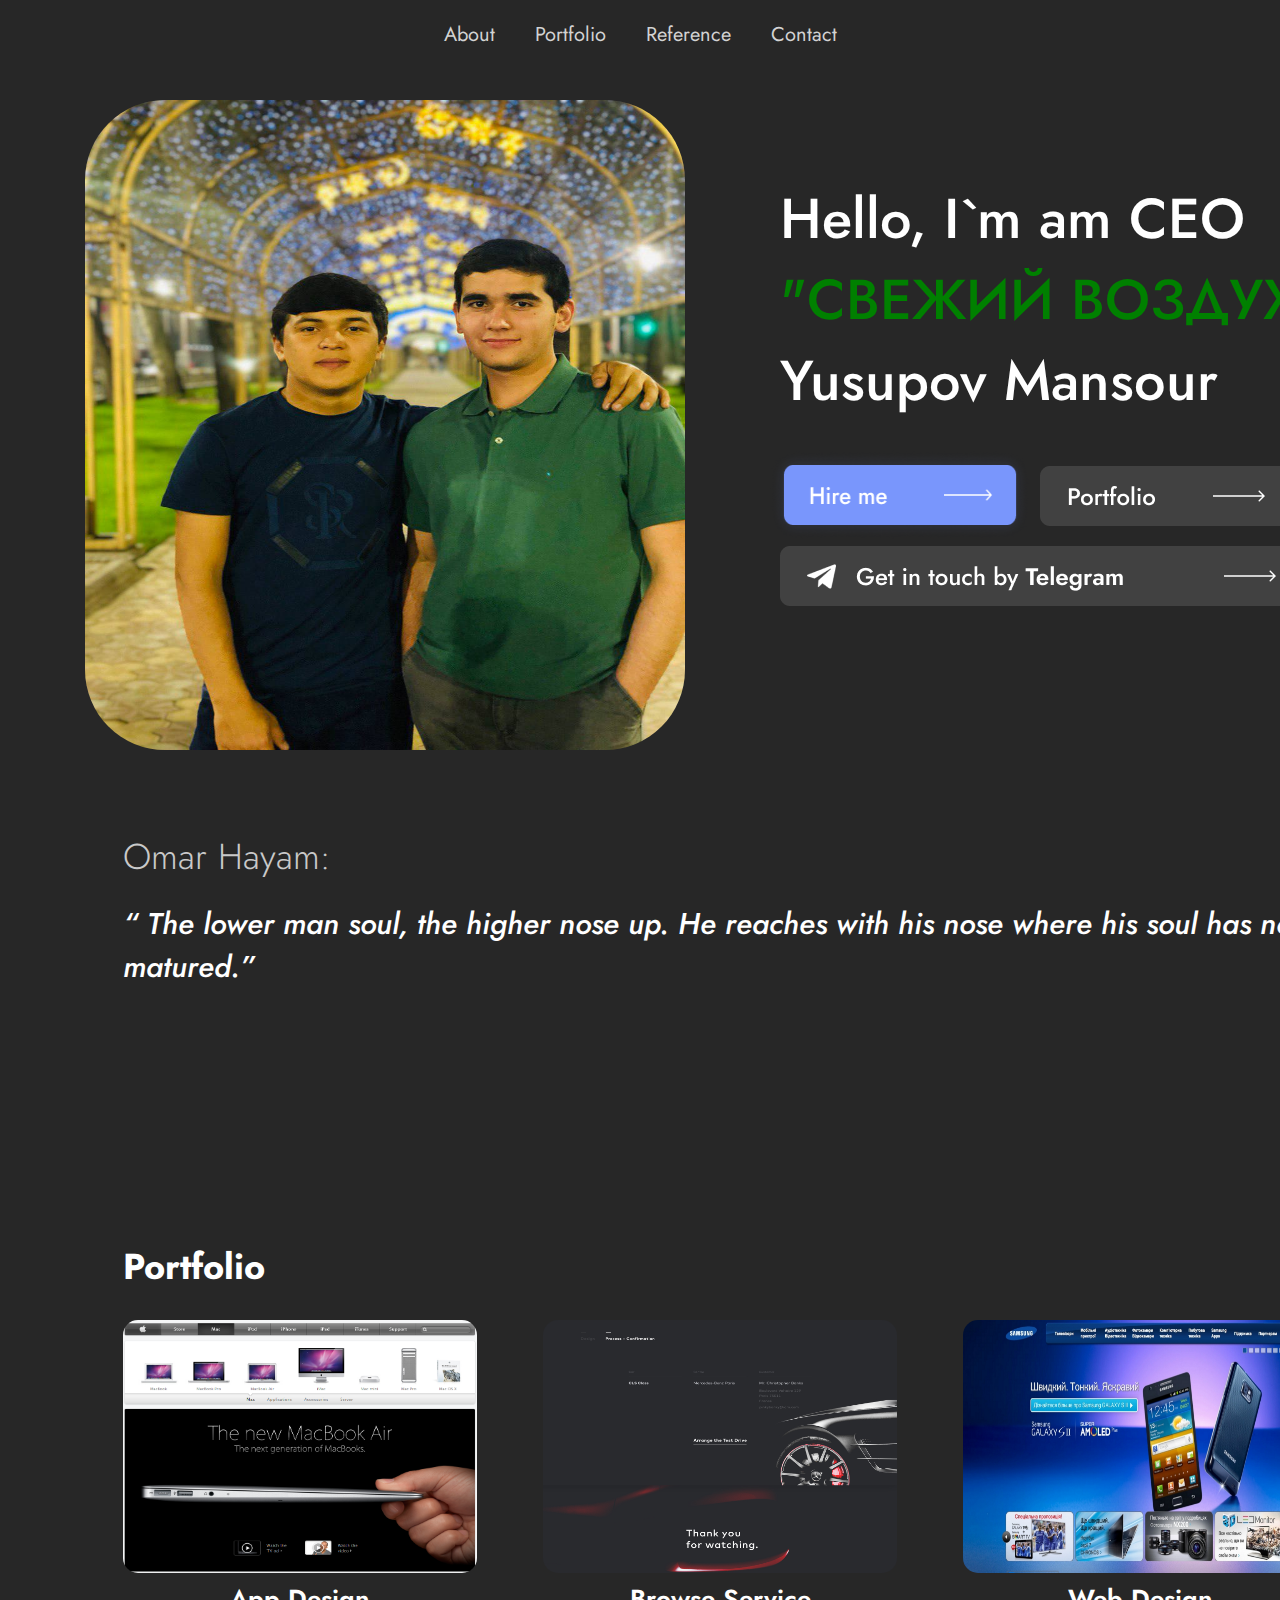
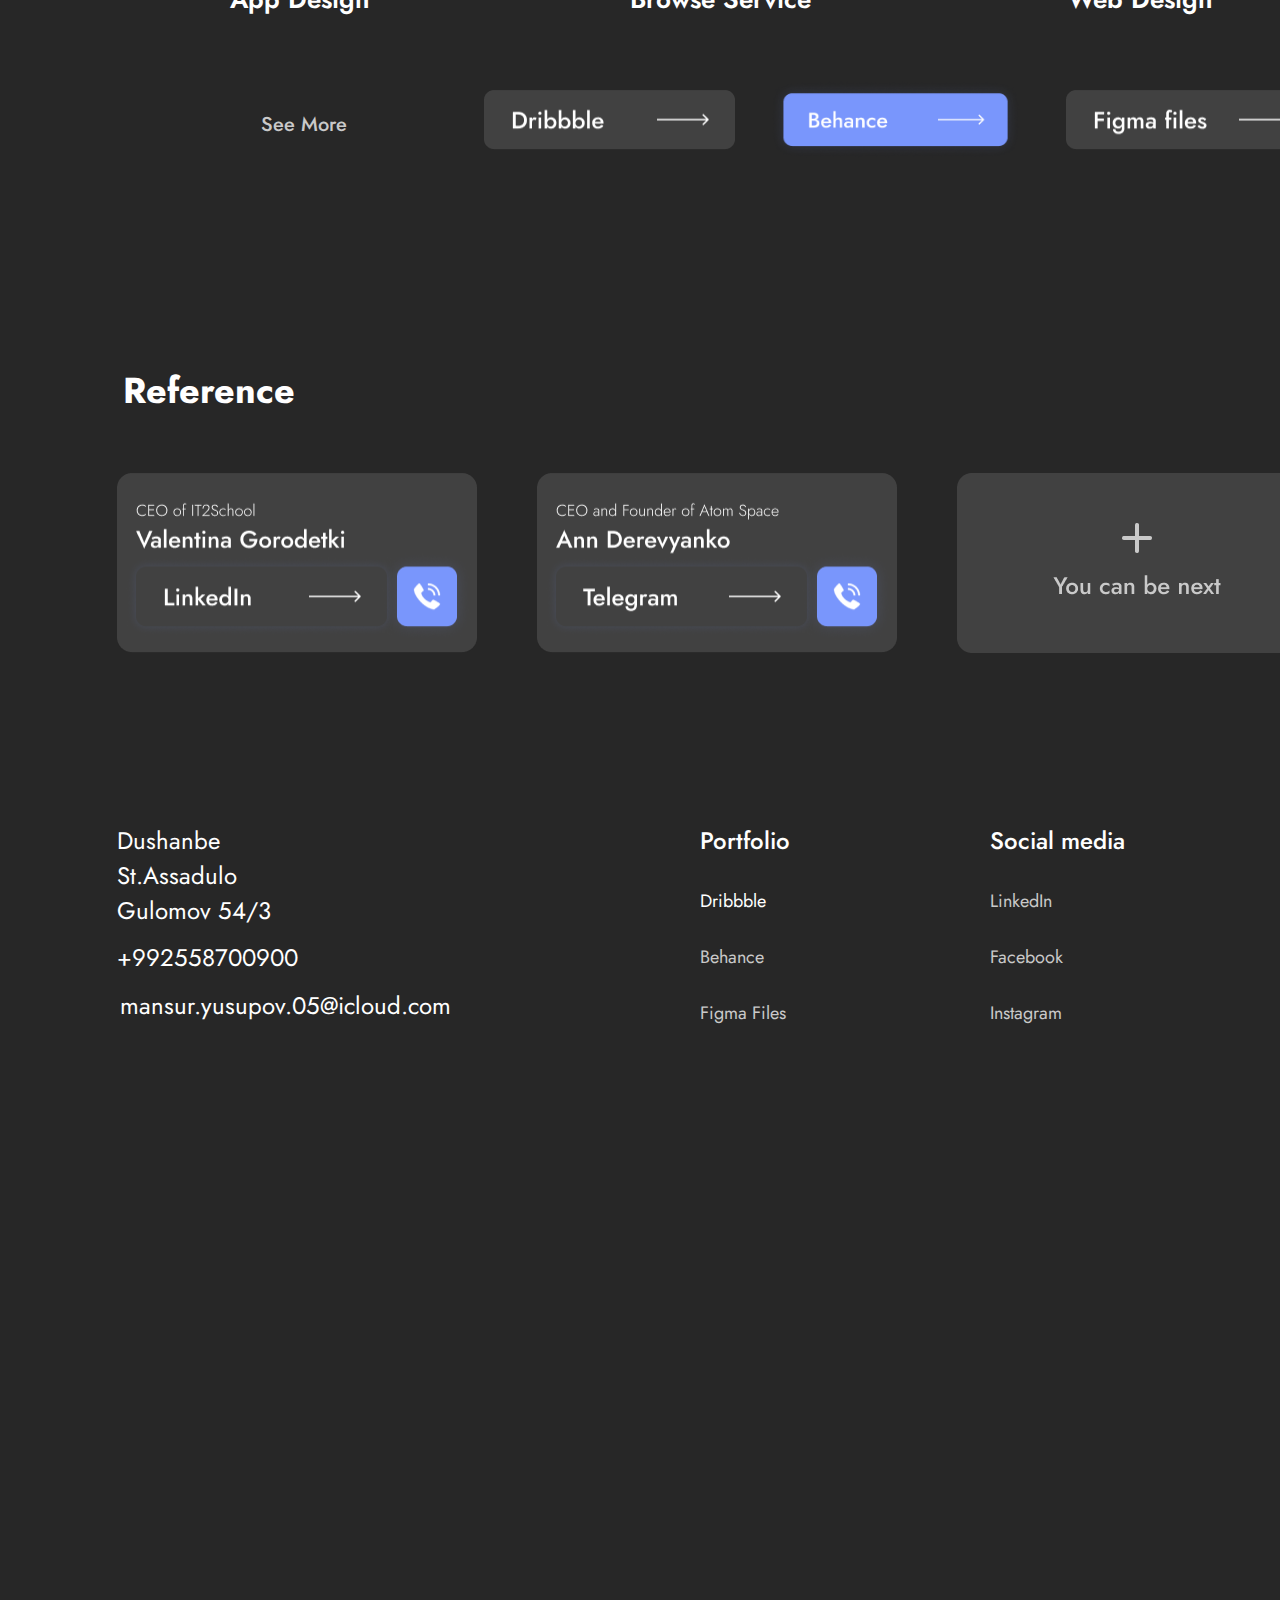
<file: index.html>
<!DOCTYPE html>
<html lang="en">
  <head>
    <meta charset="UTF-8" />
    <meta http-equiv="X-UA-Compatible" content="IE=edge" />
    <meta name="viewport" content="width=device-width, initial-scale=1.0" />
    <link rel="stylesheet" href="style.css" />
    <link rel="preconnect" href="https://fonts.googleapis.com" />
    <link rel="preconnect" href="https://fonts.gstatic.com" crossorigin />
    <link
      href="https://fonts.googleapis.com/css2?family=Jost:wght@100;200;300;400;500;600;700;800;900&family=Montserrat:wght@100;200;300;400;500;600;700;800;900&family=Nunito+Sans:wght@200;300;400;600;700;800;900&family=Open+Sans:wght@300;400;500;600;700&family=Oswald:wght@300;400;500;600;700&family=Raleway:ital,wght@0,100;0,200;0,300;0,400;0,500;0,600;0,700;0,800;1,500&display=swap"
      rel="stylesheet"
    />
    <title>Masters Of HTML</title>
  </head>
  <body>
    <div class="container">
      <div class="con1">
        <ul>
          <li><a href="about.html">About</a></li>
          <li><a href="portfolio.html">Portfolio</a></li>
          <li><a href="reference.html">Reference</a></li>
          <li><a href="contact.html">Contact</a></li>
        </ul>
      </div>
      <div class="con2">
        <img src="./image/m7.JPG" alt="" class="group2" />
        <h1 class="frunza">
          Hello, I`m am CEO <span class="air">"СВЕЖИЙ ВОЗДУХ"</span> Yusupov
          Mansour
        </h1>
        <a href=""><img src="./image/Group 7.png" alt="" class="group7" /></a>
        <a href=""><img src="./image/Group 6.png" alt="" class="group6" /></a>
        <a href="https://t.me/Mansour_003"
          ><img src="./image/Group 8.png" alt="" class="group8"
        /></a>
      </div>
      <div class="con3">
        <h1 class="massimo">Omar Hayam:</h1>
        <p class="life">
          “ The lower man soul, the higher nose up. He reaches with his nose
          where his soul has not matured.”
        </p>
      </div>
      <div class="con4">
        <h1 class="portfolio">Portfolio</h1>
        <img src="./image/mac.png" alt="" class="dribble" />
        <p class="app">App Design</p>
        <img src="./image/merin.png" alt="" class="travel" />
        <p class="browse">Browse Service</p>
        <img src="./image/sam.png" alt="" class="s" />
        <p class="web">Web Design</p>
        <p class="see">See More</p>
        <a href="#"
          ><img src="./image/Group 10.png" alt="" class="group10"
        /></a>
        <a href="#"><img src="./image/Group 9.png" alt="" class="group9" /></a>
        <a href="#"
          ><img src="./image/Group 11.png" alt="" class="group11"
        /></a>
      </div>
      <div class="con5">
        <h1 class="reference">Reference</h1>
        <img src="./image/Group 51.png" alt="" class="group51" />
        <img src="./image/Group 52.png" alt="" class="group52" />
        <img src="./image/Group 53.png" alt="" class="group53" />
      </div>
      <div class="con6">
        <h1 class="in">Dushanbe St.Assadulo Gulomov 54/3</h1>
        <p class="cell">+992558700900</p>
        <p class="net">mansur.yusupov.05@icloud.com</p>
        <a href="#"
          ><h1 class="folio">Portfolio</h1>
          <p class="d">Dribbble</p>
          <p class="b">Behance</p>
          <p class="f">Figma Files</p>
          <h1 class="media">Social media</h1>
          <p class="link">LinkedIn</p>
          <p class="face">Facebook</p>
          <p class="inst">Instagram</p></a
        >
      </div>
    </div>
  </body>
</html>
</file>
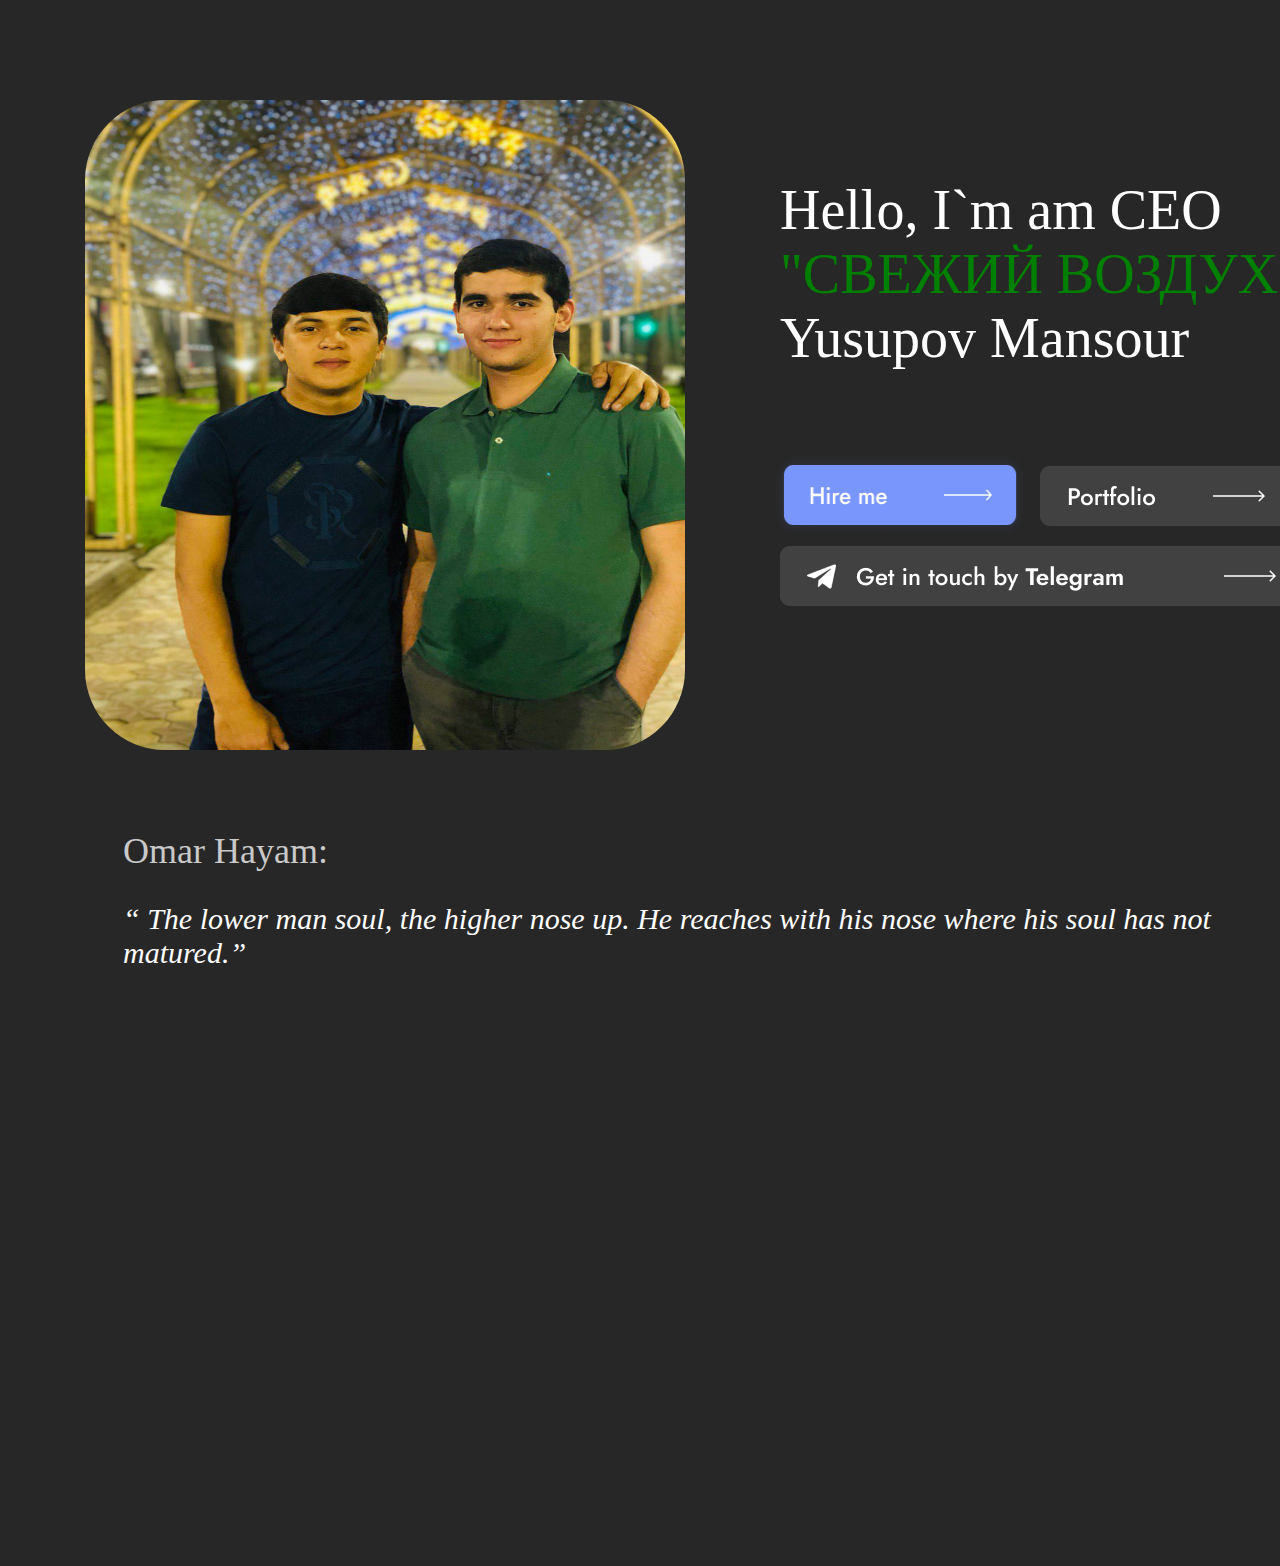
<file: about.html>
<!DOCTYPE html>
<html lang="en">
  <head>
    <meta charset="UTF-8" />
    <meta http-equiv="X-UA-Compatible" content="IE=edge" />
    <meta name="viewport" content="width=device-width, initial-scale=1.0" />
    <link rel="stylesheet" href="about.css" />
    <title>About</title>
  </head>
  <body>
    <div class="about">
      <div class="con2">
        <img src="./image/m7.JPG" alt="" class="group2" />
        <h1 class="frunza">
          Hello, I`m am CEO <span class="air">"СВЕЖИЙ ВОЗДУХ"</span> Yusupov
          Mansour
        </h1>
        <a href=""><img src="./image/Group 7.png" alt="" class="group7" /></a>
        <a href=""><img src="./image/Group 6.png" alt="" class="group6" /></a>
        <a href="https://t.me/Mansour_003"
          ><img src="./image/Group 8.png" alt="" class="group8"
        /></a>
      </div>
      <div class="con3">
        <h1 class="massimo">Omar Hayam:</h1>
        <p class="life">
          “ The lower man soul, the higher nose up. He reaches with his nose
          where his soul has not matured.”
        </p>
      </div>
    </div>
  </body>
</html>
</file>
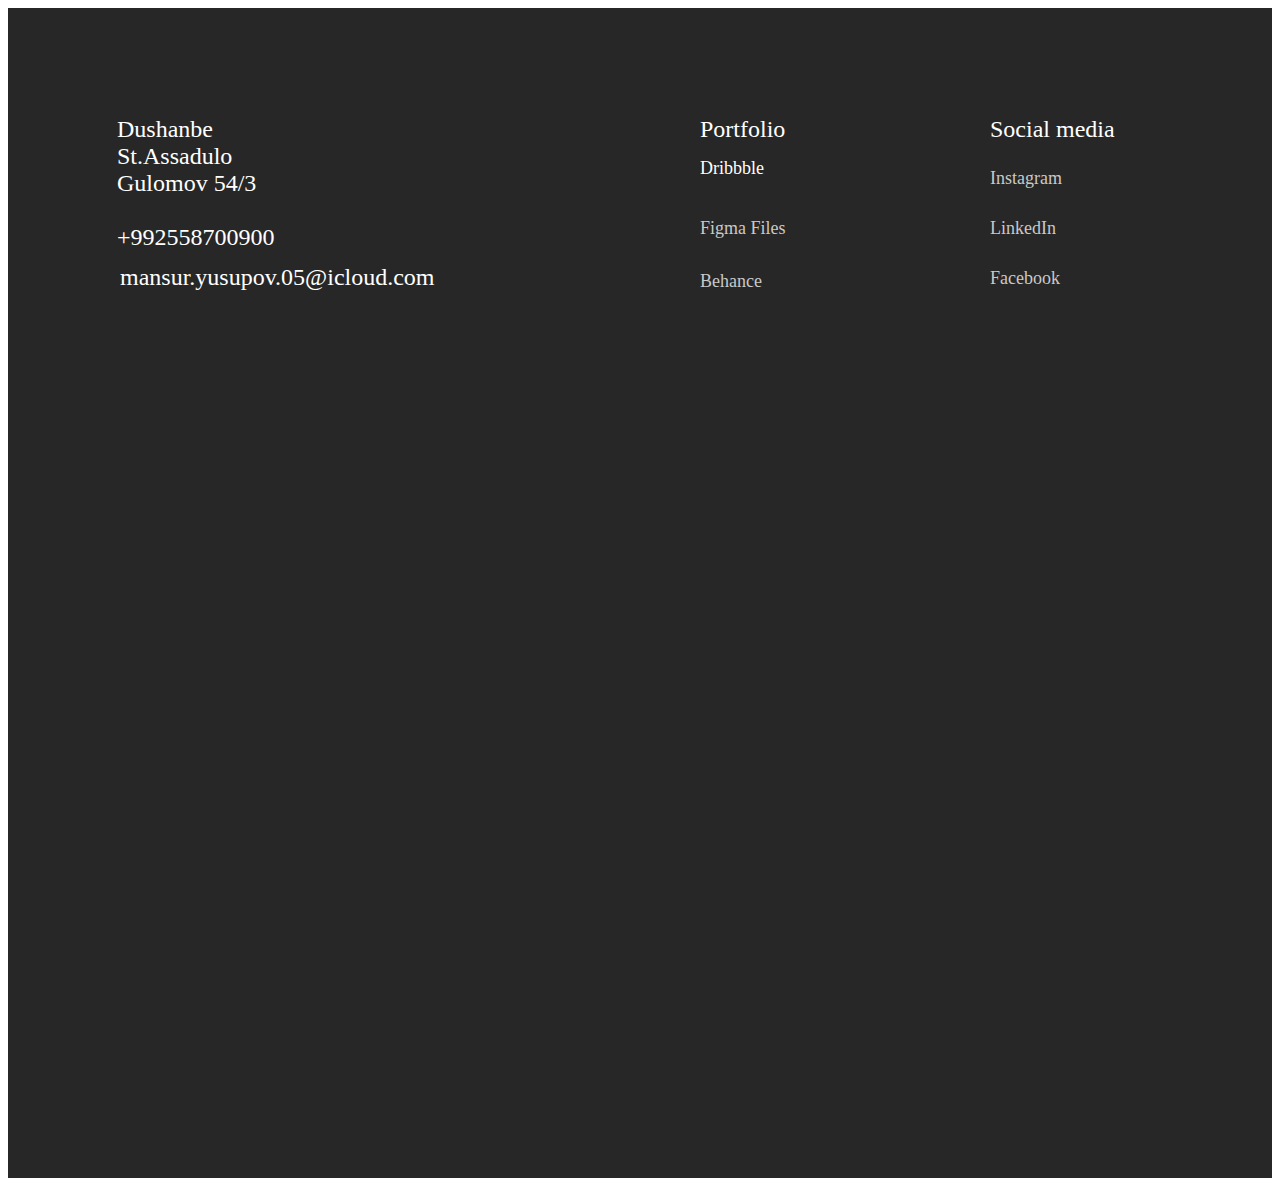
<file: contact.html>
<!DOCTYPE html>
<html lang="en">
<head>
    <meta charset="UTF-8">
    <meta http-equiv="X-UA-Compatible" content="IE=edge">
    <meta name="viewport" content="width=device-width, initial-scale=1.0">
    <link rel="stylesheet" href="contact.css">
    <title>Contact</title>
</head>
<body>
    <div class="con6">
        <h1 class="in">Dushanbe St.Assadulo Gulomov 54/3</h1>
        <p class="cell">+992558700900</p>
        <p class="net">mansur.yusupov.05@icloud.com</p>
        <a href="#"
          ><h1 class="folio">Portfolio</h1>
          <p class="d">Dribbble</p>
          <p class="b">Behance</p>
          <p class="f">Figma Files</p>
          <h1 class="media">Social media</h1>
          <p class="link">LinkedIn</p>
          <p class="face">Facebook</p>
          <p class="inst">Instagram</p></a
        >
      </div>
</body>
</html>
</file>
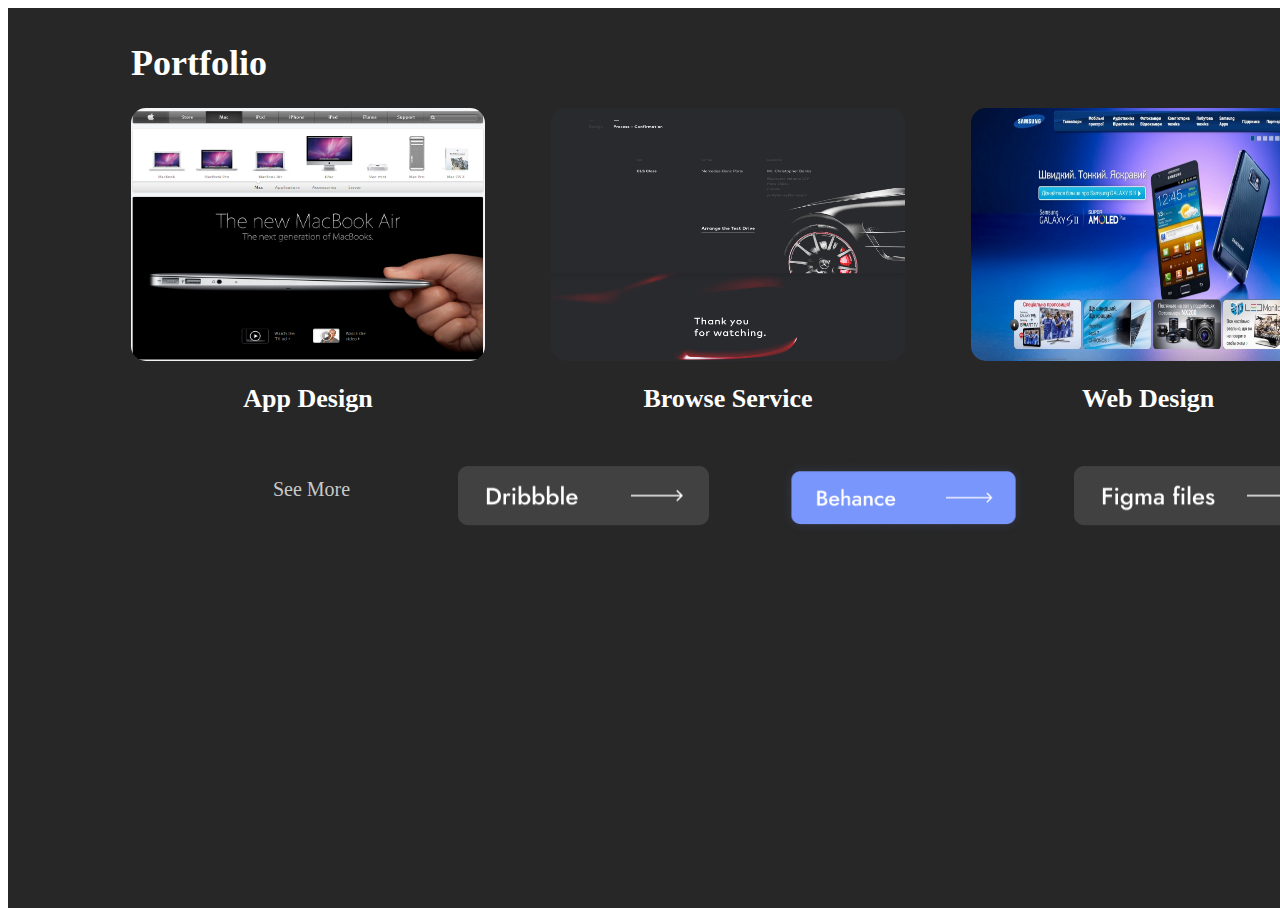
<file: portfolio.html>
<!DOCTYPE html>
<html lang="en">
<head>
    <meta charset="UTF-8">
    <meta http-equiv="X-UA-Compatible" content="IE=edge">
    <meta name="viewport" content="width=device-width, initial-scale=1.0">
    <link rel="stylesheet" href="portfolio.css">
    <title>Portfolio</title>
</head>
<body>
    <div class="portfolio2">
        <div class="con4">
            <h1 class="portfolio">Portfolio</h1>
            <img src="./image/mac.png" alt="" class="dribble" />
            <p class="app">App Design</p>
            <img src="./image/merin.png" alt="" class="travel" />
            <p class="browse">Browse Service</p>
            <img src="./image/sam.png" alt="" class="s" />
            <p class="web">Web Design</p>
            <p class="see">See More</p>
            <a href="#"
              ><img src="./image/Group 10.png" alt="" class="group10"
            /></a>
            <a href="#"><img src="./image/Group 9.png" alt="" class="group9" /></a>
            <a href="#"
              ><img src="./image/Group 11.png" alt="" class="group11"
            /></a>
          </div>
    </div>
</body>
</html>
</file>
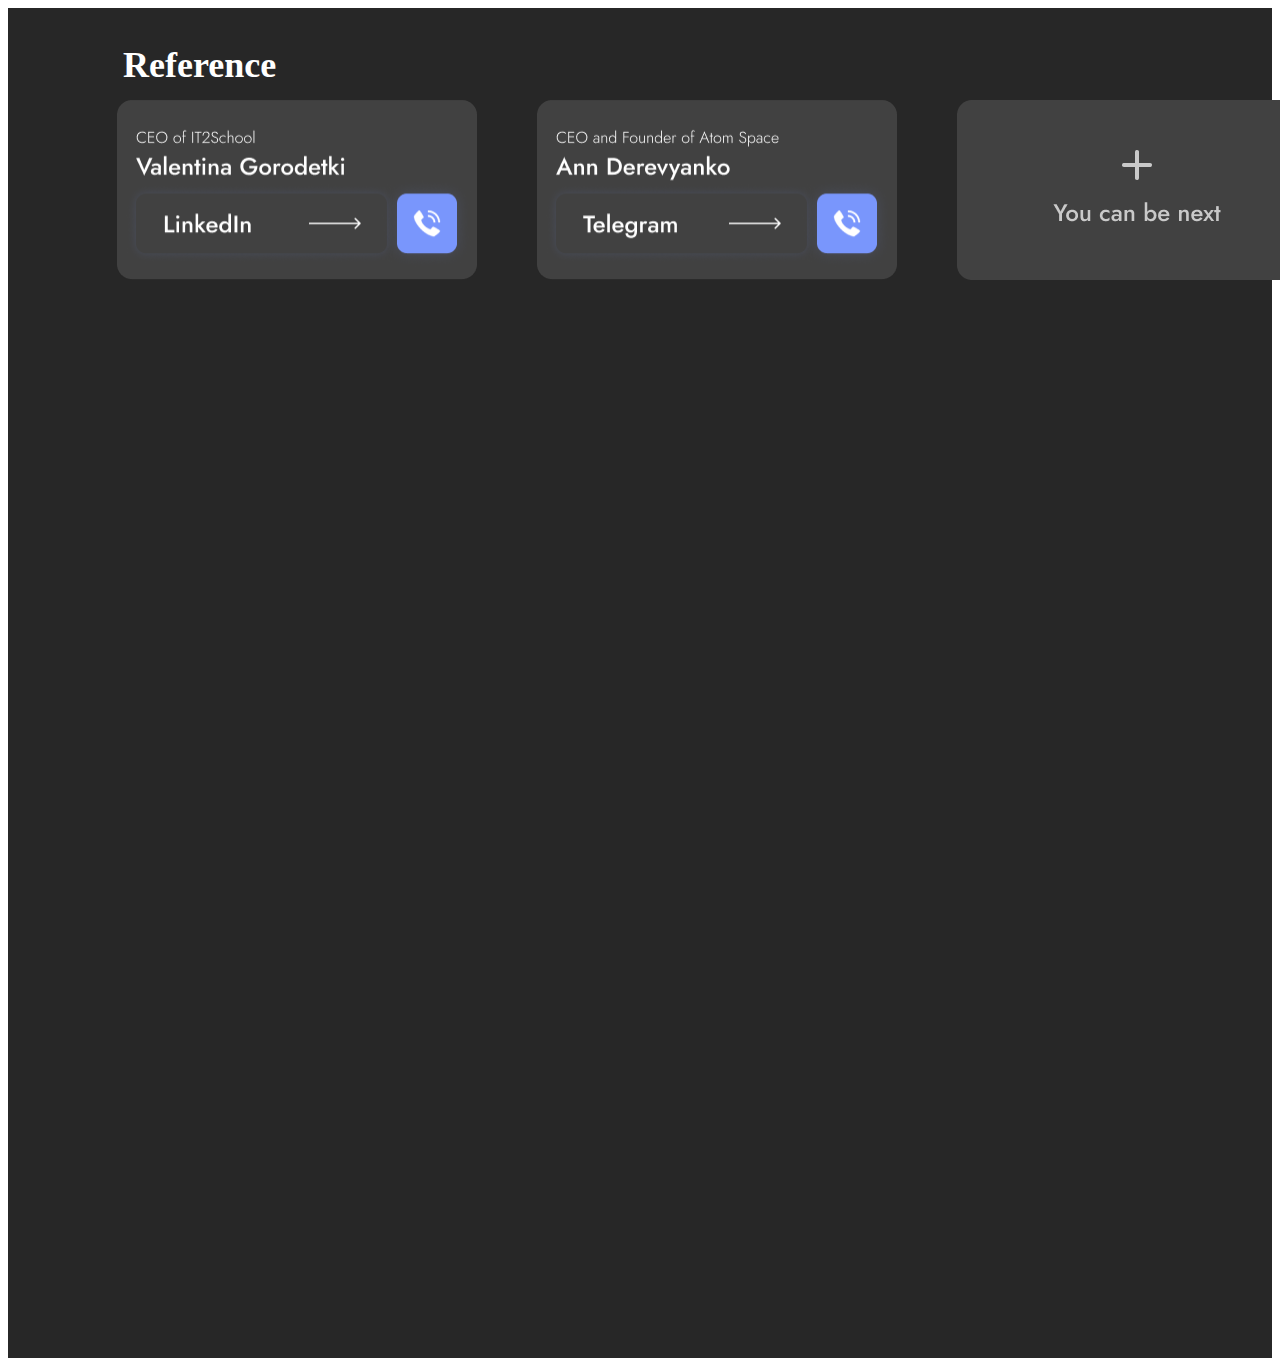
<file: reference.html>
<!DOCTYPE html>
<html lang="en">
<head>
    <meta charset="UTF-8">
    <meta http-equiv="X-UA-Compatible" content="IE=edge">
    <meta name="viewport" content="width=device-width, initial-scale=1.0">
    <link rel="stylesheet" href="reference.css">
    <title>Document</title>
</head>
<body>
    <div class="con5">
        <h1 class="reference">Reference</h1>
        <img src="./image/Group 51.png" alt="" class="group51" />
        <img src="./image/Group 52.png" alt="" class="group52" />
        <img src="./image/Group 53.png" alt="" class="group53" />
      </div>
</body>
</html>
</file>
<file: style.css>
* {
  margin: 0;
  padding: 0;
}
.container {
  width: 100%;
  height: 100vh;
}
.con1 {
  width: 100%;
  height: 10vh;
  background: #272727;
}
ul {
  list-style-type: none;
  display: flex;
  justify-content: center;
  padding-top: 20px;
}
ul a {
  text-decoration: none;
  padding: 20px;
  color: lightgray;
  font-family: "Jost", sans-serif;
  font-weight: 400;
  font-size: 20px;
}
.con2 {
  width: 100%;
  height: 120vh;
  background: #272727;
}
img {
  width: 100%;
}
.group2 {
  position: absolute;
  width: 600px;
  height: 650px;
  left: 85px;
  top: 100px;
  border-radius: 80px;
}
.frunza {
  position: absolute;
  width: 550px;
  height: 50px;
  left: 780px;
  top: 178px;
  font-family: "Jost";
  font-style: normal;
  font-weight: 500;
  font-size: 56px;
  color: #ffffff;
}
.air{
  color: green;
}
.group7 {
  position: absolute;
  width: 260px;
  height: 90px;
  left: 770px;
  top: 450px;
}
.group6 {
  position: absolute;
  width: 251px;
  height: 60px;
  left: 1040px;
  top: 466px;
}
.group8 {
  position: absolute;
  width: 522px;
  height: 60px;
  left: 780px;
  top: 546px;
}
.con3 {
  width: 100%;
  height: 15vh;
  background: #272727;
}
.massimo {
  position: absolute;
  width: 264px;
  height: 52px;
  left: 123px;
  top: 830.07px;
  font-family: "Jost";
  font-weight: 300;
  font-size: 36px;
  color: #c9c9c9;
}
.life {
  position: absolute;
  width: 1193px;
  height: 244px;
  left: 123px;
  top: 902.07px;
  font-family: "Jost";
  font-style: italic;
  font-weight: 500;
  font-size: 30px;
  color: #ffffff;
}
.con4 {
  width: 100%;
  height: 200vh;
  background: #272727;
}
.portfolio {
  position: absolute;
  width: 192px;
  height: 69px;
  top: 1240px;
  left: 123px;
  font-family: "Jost";
  font-style: normal;
  font-weight: 700;
  font-size: 36px;
  color: #ffffff;
}
.dribble {
  position: absolute;
  width: 354px;
  height: 253px;
  left: 123px;
  top: 1320px;
  border-radius: 15px;
}
.travel {
  position: absolute;
  width: 354px;
  height: 253px;
  left: 543px;
  top: 1320px;
  border-radius: 15px;
}
.s {
  position: absolute;
  width: 354px;
  height: 253px;
  left: 963px;
  top: 1320px;
  border-radius: 15px;
}
.app {
  position: absolute;
  width: 354px;
  height: 52px;
  left: 123px;
  top: 1580px;
  font-family: "Jost";
  font-style: normal;
  font-weight: 600;
  font-size: 26px;
  text-align: center;
  color: #ffffff;
}
.browse {
  position: absolute;
  width: 354px;
  height: 52px;
  left: 543px;
  top: 1580px;
  font-family: "Jost";
  font-style: normal;
  font-weight: 600;
  font-size: 26px;
  text-align: center;
  color: #ffffff;
}
.web {
  position: absolute;
  width: 354px;
  height: 52px;
  left: 963px;
  top: 1580px;
  font-family: "Jost";
  font-style: normal;
  font-weight: 600;
  font-size: 26px;
  text-align: center;
  color: #ffffff;
}
.see {
  position: absolute;
  width: 361px;
  height: 46px;
  left: 123px;
  top: 1710px;
  font-family: "Jost";
  font-style: normal;
  font-weight: 500;
  font-size: 20px;
  text-align: center;
  color: #c9c9c9;
}
.group10 {
  position: absolute;
  width: 251px;
  height: 60px;
  left: 484px;
  top: 1690px;
}
.group9 {
  position: absolute;
  width: 251px;
  height: 80px;
  left: 770px;
  top: 1680px;
}
.group11 {
  position: absolute;
  width: 251px;
  height: 60px;
  left: 1066px;
  top: 1690px;
}
.con5 {
  width: 100%;
  height: 80vh;
  background: #272727;
}
.reference {
  position: absolute;
  width: 228px;
  height: 69px;
  left: 123px;
  top: 1964.07px;
  font-family: "Jost";
  font-style: normal;
  font-weight: 700;
  font-size: 36px;
  color: #ffffff;
}
.group51 {
  position: absolute;
  width: 360px;
  height: 180px;
  left: 117px;
  top: 2073.07px;
}
.group52 {
  position: absolute;
  width: 360px;
  height: 180px;
  left: 537px;
  top: 2073.07px;
}
.group53 {
  position: absolute;
  width: 360px;
  height: 180px;
  left: 957px;
  top: 2073px;
}
.in {
  position: absolute;
  width: 208px;
  height: 70px;
  left: 117px;
  top: 2423px;
  font-family: "Jost";
  font-style: normal;
  font-weight: 400;
  font-size: 24px;
  color: #ffffff;
}
.cell {
  position: absolute;
  width: 190px;
  height: 35px;
  left: 117px;
  top: 2540px;
  font-family: "Jost";
  font-style: normal;
  font-weight: 400;
  font-size: 24px;
  color: #ffffff;
}
.net {
  position: absolute;
  width: 197px;
  height: 35px;
  left: 120px;
  top: 2588px;
  font-family: "Jost";
  font-style: normal;
  font-weight: 400;
  font-size: 24px;
  color: #ffffff;
}
.folio {
  position: absolute;
  width: 89px;
  height: 35px;
  left: 700px;
  top: 2423px;
  font-family: "Jost";
  font-style: normal;
  font-weight: 500;
  font-size: 24px;
  color: #ffffff;
}
.d {
  position: absolute;
  width: 68px;
  height: 26px;
  left: 700px;
  top: 2488px;
  font-family: "Jost";
  font-style: normal;
  font-weight: 400;
  font-size: 18px;
  color: #ffffff;
}
b {
  position: absolute;
  width: 65px;
  height: 26px;
  left: 700px;
  top: 2544px;
  font-family: "Jost";
  font-style: normal;
  font-weight: 400;
  font-size: 18px;
  color: #c9c9c9;
}
.b {
  position: absolute;
  width: 65px;
  height: 26px;
  left: 700px;
  top: 2544px;
  font-family: "Jost";
  font-style: normal;
  font-weight: 400;
  font-size: 18px;
  line-height: 26px;
  color: #c9c9c9;
}
.f {
  position: absolute;
  width: 87px;
  height: 26px;
  left: 700px;
  top: 2600px;
  font-family: "Jost";
  font-style: normal;
  font-weight: 400;
  font-size: 18px;
  color: #c9c9c9;
}
.media {
  position: absolute;
  width: 136px;
  height: 35px;
  left: 990px;
  top: 2423px;
  font-family: "Jost";
  font-style: normal;
  font-weight: 500;
  font-size: 24px;
  color: #ffffff;
}
.link {
  position: absolute;
  width: 64px;
  height: 26px;
  left: 990px;
  top: 2488px;
  font-family: "Jost";
  font-style: normal;
  font-weight: 400;
  font-size: 18px;
  color: #c9c9c9;
}
.face {
  position: absolute;
  width: 73px;
  height: 26px;
  left: 990px;
  top: 2544px;
  font-family: "Jost";
  font-style: normal;
  font-weight: 400;
  font-size: 18px;
  color: #c9c9c9;
}
.inst{
    position: absolute;
width: 74px;
height: 26px;
left: 990px;
top: 2600px;
font-family: 'Jost';
font-style: normal;
font-weight: 400;
font-size: 18px;
color: #C9C9C9;
}
.about{
  width: 100%;
  height: 200vh;
}
</file>
<file: about.css>
*{
    margin: 0;
}
.con2 {
    width: 100%;
    height: 159vh;
    background: #272727;
  }
  img {
    width: 100%;
  }
  .group2 {
    position: absolute;
    width: 600px;
    height: 650px;
    left: 85px;
    top: 100px;
    border-radius: 80px;
  }
  .frunza {
    position: absolute;
    width: 550px;
    height: 50px;
    left: 780px;
    top: 178px;
    font-family: "Jost";
    font-style: normal;
    font-weight: 500;
    font-size: 56px;
    color: #ffffff;
  }
  .air{
    color: green;
  }
  .group7 {
    position: absolute;
    width: 260px;
    height: 90px;
    left: 770px;
    top: 450px;
  }
  .group6 {
    position: absolute;
    width: 251px;
    height: 60px;
    left: 1040px;
    top: 466px;
  }
  .group8 {
    position: absolute;
    width: 522px;
    height: 60px;
    left: 780px;
    top: 546px;
  }
  .con3 {
    width: 100%;
    height: 15vh;
    background: #272727;
  }
  .massimo {
    position: absolute;
    width: 264px;
    height: 52px;
    left: 123px;
    top: 830.07px;
    font-family: "Jost";
    font-weight: 300;
    font-size: 36px;
    color: #c9c9c9;
  }
  .life {
    position: absolute;
    width: 1193px;
    height: 244px;
    left: 123px;
    top: 902.07px;
    font-family: "Jost";
    font-style: italic;
    font-weight: 500;
    font-size: 30px;
    color: #ffffff;
  }
</file>
<file: contact.css>
.con6{
    width: 100%;
    height: 130vh;
    background: #272727;
}
.in {
    position: absolute;
    width: 208px;
    height: 70px;
    left: 117px;
    top: 100px;
    font-family: "Jost";
    font-style: normal;
    font-weight: 400;
    font-size: 24px;
    color: #ffffff;
  }
  .cell {
    position: absolute;
    width: 190px;
    height: 35px;
    left: 117px;
    top: 200px;
    font-family: "Jost";
    font-style: normal;
    font-weight: 400;
    font-size: 24px;
    color: #ffffff;
  }
  .net {
    position: absolute;
    width: 197px;
    height: 35px;
    left: 120px;
    top: 240px;
    font-family: "Jost";
    font-style: normal;
    font-weight: 400;
    font-size: 24px;
    color: #ffffff;
  }
  .folio {
    position: absolute;
    width: 89px;
    height: 35px;
    left: 700px;
    top: 100px;
    font-family: "Jost";
    font-style: normal;
    font-weight: 500;
    font-size: 24px;
    color: #ffffff;
  }
  .d {
    position: absolute;
    width: 68px;
    height: 26px;
    left: 700px;
    top: 140px;
    font-family: "Jost";
    font-style: normal;
    font-weight: 400;
    font-size: 18px;
    color: #ffffff;
  }
  b {
    position: absolute;
    width: 65px;
    height: 26px;
    left: 700px;
    top: 200px;
    font-family: "Jost";
    font-style: normal;
    font-weight: 400;
    font-size: 18px;
    color: #c9c9c9;
  }
  .b {
    position: absolute;
    width: 65px;
    height: 26px;
    left: 700px;
    top: 250px;
    font-family: "Jost";
    font-style: normal;
    font-weight: 400;
    font-size: 18px;
    line-height: 26px;
    color: #c9c9c9;
  }
  .f {
    position: absolute;
    width: 87px;
    height: 26px;
    left: 700px;
    top: 200px;
    font-family: "Jost";
    font-style: normal;
    font-weight: 400;
    font-size: 18px;
    color: #c9c9c9;
  }
  .media {
    position: absolute;
    width: 136px;
    height: 35px;
    left: 990px;
    top: 100px;
    font-family: "Jost";
    font-style: normal;
    font-weight: 500;
    font-size: 24px;
    color: #ffffff;
  }
  .link {
    position: absolute;
    width: 64px;
    height: 26px;
    left: 990px;
    top: 200px;
    font-family: "Jost";
    font-style: normal;
    font-weight: 400;
    font-size: 18px;
    color: #c9c9c9;
  }
  .face {
    position: absolute;
    width: 73px;
    height: 26px;
    left: 990px;
    top: 250px;
    font-family: "Jost";
    font-style: normal;
    font-weight: 400;
    font-size: 18px;
    color: #c9c9c9;
  }
  .inst{
      position: absolute;
  width: 74px;
  height: 26px;
  left: 990px;
  top: 150px;
  font-family: 'Jost';
  font-style: normal;
  font-weight: 400;
  font-size: 18px;
  color: #C9C9C9;
  }
  .about{
    width: 100%;
    height: 200vh;
  }
</file>
<file: portfolio.css>
.portfolio2{
    background: #272727;
    width: 100%;
    height: 100vh;
    position: absolute;
}
.con4 {
    position: absolute;
    background: #272727;
  }
  .portfolio {
    position: absolute;
    width: 192px;
    height: 69px;
    left: 123px;
    top: 10px;
    font-family: "Jost";
    font-style: normal;
    font-weight: 700;
    font-size: 36px;
    color: #ffffff;
  }
  .dribble {
    position: absolute;
    width: 354px;
    height: 253px;
    left: 123px;
    top: 100px;
    border-radius: 15px;
  }
  .travel {
    position: absolute;
    width: 354px;
    height: 253px;
    left: 543px;
    top: 100px;
    border-radius: 15px;
  }
  .s {
    position: absolute;
    width: 354px;
    height: 253px;
    left: 963px;
    top: 100px;
    border-radius: 15px;
  }
  .app {
    position: absolute;
    width: 354px;
    height: 52px;
    left: 123px;
    top: 350px;
    font-family: "Jost";
    font-style: normal;
    font-weight: 600;
    font-size: 26px;
    text-align: center;
    color: #ffffff;
  }
  .browse {
    position: absolute;
    width: 354px;
    height: 52px;
    left: 543px;
    top: 350px;
    font-family: "Jost";
    font-style: normal;
    font-weight: 600;
    font-size: 26px;
    text-align: center;
    color: #ffffff;
  }
  .web {
    position: absolute;
    width: 354px;
    height: 52px;
    left: 963px;
    top: 350px;
    font-family: "Jost";
    font-style: normal;
    font-weight: 600;
    font-size: 26px;
    text-align: center;
    color: #ffffff;
  }
  .see {
    position: absolute;
    width: 361px;
    height: 46px;
    left: 123px;
    top: 450px;
    font-family: "Jost";
    font-style: normal;
    font-weight: 500;
    font-size: 20px;
    text-align: center;
    color: #c9c9c9;
  }
  .group10 {
    position: absolute;
    width: 251px;
    height: 60px;
    left: 450px;
    top: 458px;
  }
  .group9 {
    position: absolute;
    width: 251px;
    height: 80px;
    left: 770px;
    top: 450px;
  }
  .group11 {
    position: absolute;
    width: 251px;
    height: 60px;
    left: 1066px;
    top: 458px;
  }
</file>
<file: reference.css>
.con5 {
    width: 100%;
    height: 150vh;
    background: #272727;
  }
  .reference {
    position: absolute;
    width: 228px;
    height: 69px;
    left: 123px;
    top: 20px;
    font-family: "Jost";
    font-style: normal;
    font-weight: 700;
    font-size: 36px;
    color: #ffffff;
  }
  .group51 {
    position: absolute;
    width: 360px;
    height: 180px;
    left: 117px;
    top: 100px;
  }
  .group52 {
    position: absolute;
    width: 360px;
    height: 180px;
    left: 537px;
    top: 100px;
  }
  .group53 {
    position: absolute;
    width: 360px;
    height: 180px;
    left: 957px;
    top: 100px;
  }
</file>
